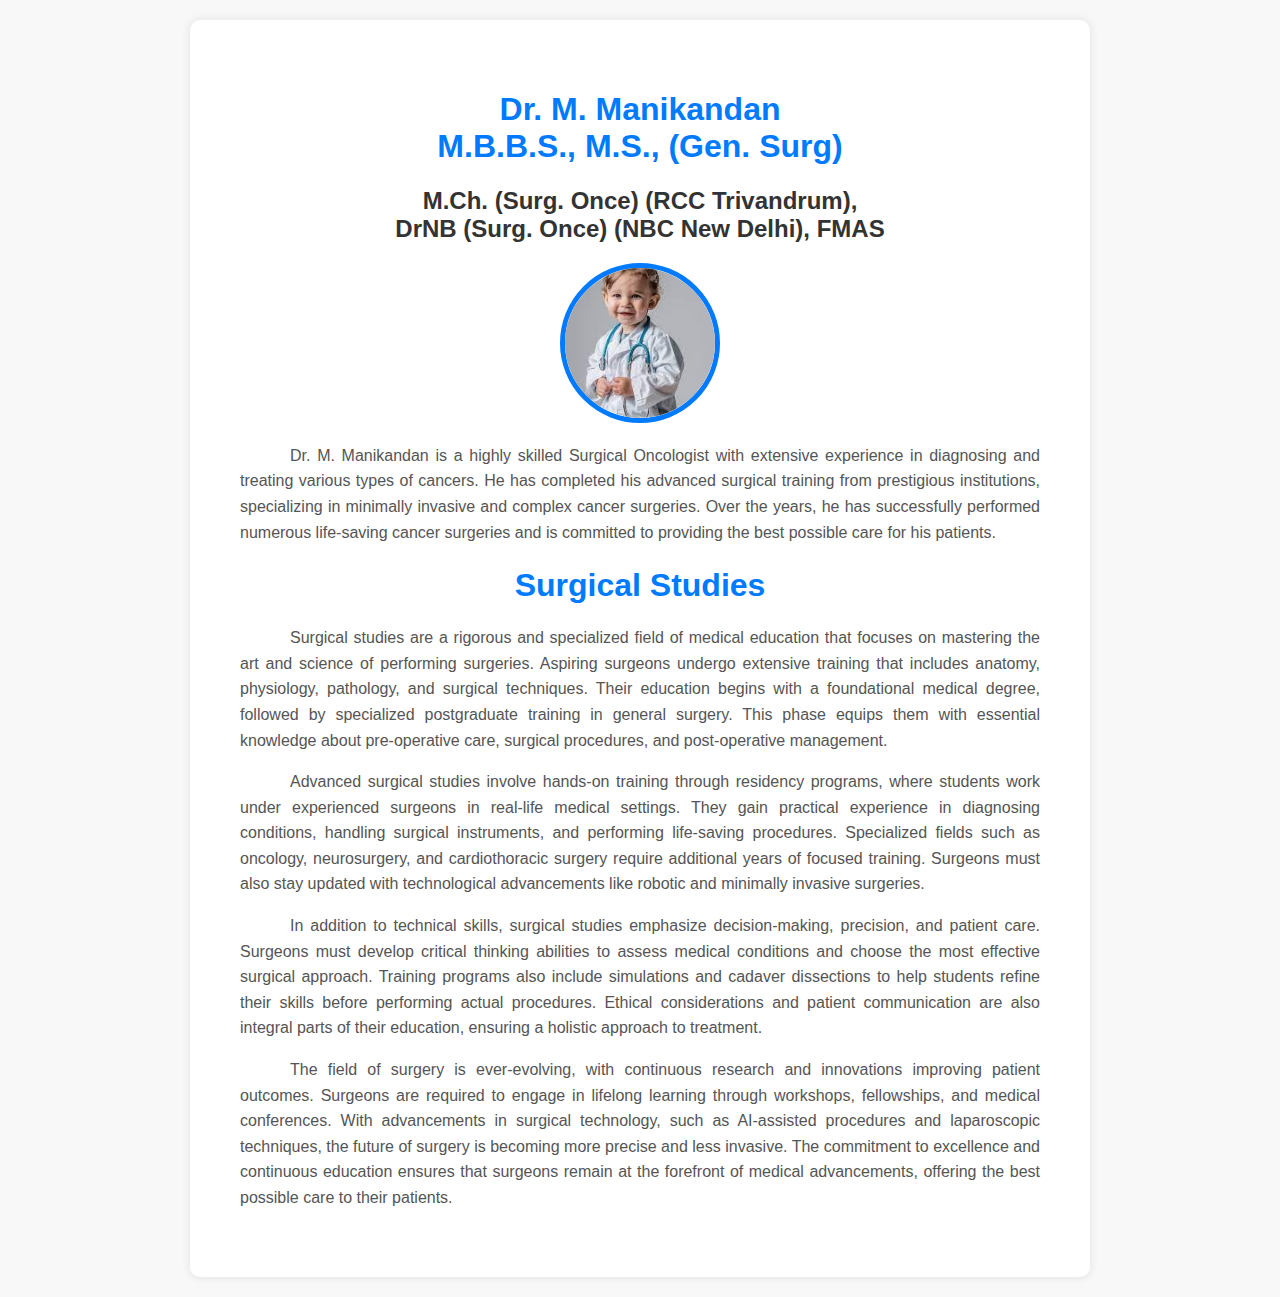
<file: bio.html>
<!DOCTYPE html>
<html lang="en">
<head>
    <meta charset="UTF-8">
    <meta name="viewport" content="width=device-width, initial-scale=1.0">
    <title>Dr. M. Manikandan - Biography</title>
    <style>
        body {
            font-family: Arial, sans-serif;
            margin: 0;
            padding: 0;
            background-color: #f8f8f8;
            text-align: center;
        }
        .container {
            max-width: 800px;
            margin: 20px auto;
            background: white;
            padding: 50px;
            border-radius: 10px;
            box-shadow: 0 0 10px rgba(0, 0, 0, 0.1);
        }

        .container p{
            text-indent: 50px;
        }
        .profile-img {
            width: 150px;
            height: 150px;
            border-radius: 50%;
            overflow: hidden;
            margin: 20px auto;
            border: 5px solid #007BFF;
            animation: bounce 2s infinite;
        }
        .profile-img img {
            width: 100%;
            height: 100%;
            object-fit: cover;
        }
        @keyframes bounce {
            0%, 100% { transform: translateY(0); }
            50% { transform: translateY(-10px); }
        }
        h1 {
            color: #007BFF;
        }
        h2 {
            color: #333;
        }
        p {
            color: #555;
            line-height: 1.6;
            text-align: justify;
            
        }
    </style>
</head>
<body>

    <div class="container">
        <h1>Dr. M. Manikandan <br> M.B.B.S., M.S., (Gen. Surg)</h1>
        <h2>M.Ch. (Surg. Once) (RCC Trivandrum),<br> DrNB (Surg. Once) (NBC New Delhi), FMAS</h2>
        <div class="profile-img">
        <img src="./images/doc.jpg" alt="Doctor Image"> </div>
        
        <p >
            Dr. M. Manikandan is a highly skilled Surgical Oncologist with extensive experience in diagnosing and treating various types of cancers.  
            He has completed his advanced surgical training from prestigious institutions, specializing in minimally invasive and complex cancer surgeries.  
            Over the years, he has successfully performed numerous life-saving cancer surgeries and is committed to providing the best possible care for his patients.
        </p>
        
            <h1>Surgical Studies</h1>
            <p>
                Surgical studies are a rigorous and specialized field of medical education that focuses on mastering the art and science of performing surgeries. 
                Aspiring surgeons undergo extensive training that includes anatomy, physiology, pathology, and surgical techniques. Their education begins with 
                a foundational medical degree, followed by specialized postgraduate training in general surgery. This phase equips them with essential knowledge 
                about pre-operative care, surgical procedures, and post-operative management.
            </p>
    
            <p>
                Advanced surgical studies involve hands-on training through residency programs, where students work under experienced surgeons in real-life medical settings. 
                They gain practical experience in diagnosing conditions, handling surgical instruments, and performing life-saving procedures. Specialized fields such as oncology, 
                neurosurgery, and cardiothoracic surgery require additional years of focused training. Surgeons must also stay updated with technological advancements like robotic 
                and minimally invasive surgeries.
            </p>
    
            <p>
                In addition to technical skills, surgical studies emphasize decision-making, precision, and patient care. Surgeons must develop critical thinking abilities 
                to assess medical conditions and choose the most effective surgical approach. Training programs also include simulations and cadaver dissections to help 
                students refine their skills before performing actual procedures. Ethical considerations and patient communication are also integral parts of their education, 
                ensuring a holistic approach to treatment.
            </p>
    
            <p>
                The field of surgery is ever-evolving, with continuous research and innovations improving patient outcomes. Surgeons are required to engage in lifelong learning 
                through workshops, fellowships, and medical conferences. With advancements in surgical technology, such as AI-assisted procedures and laparoscopic techniques, 
                the future of surgery is becoming more precise and less invasive. The commitment to excellence and continuous education ensures that surgeons remain at the forefront 
                of medical advancements, offering the best possible care to their patients.
            </p>
        

    </div>

</body>
</html>
</file>
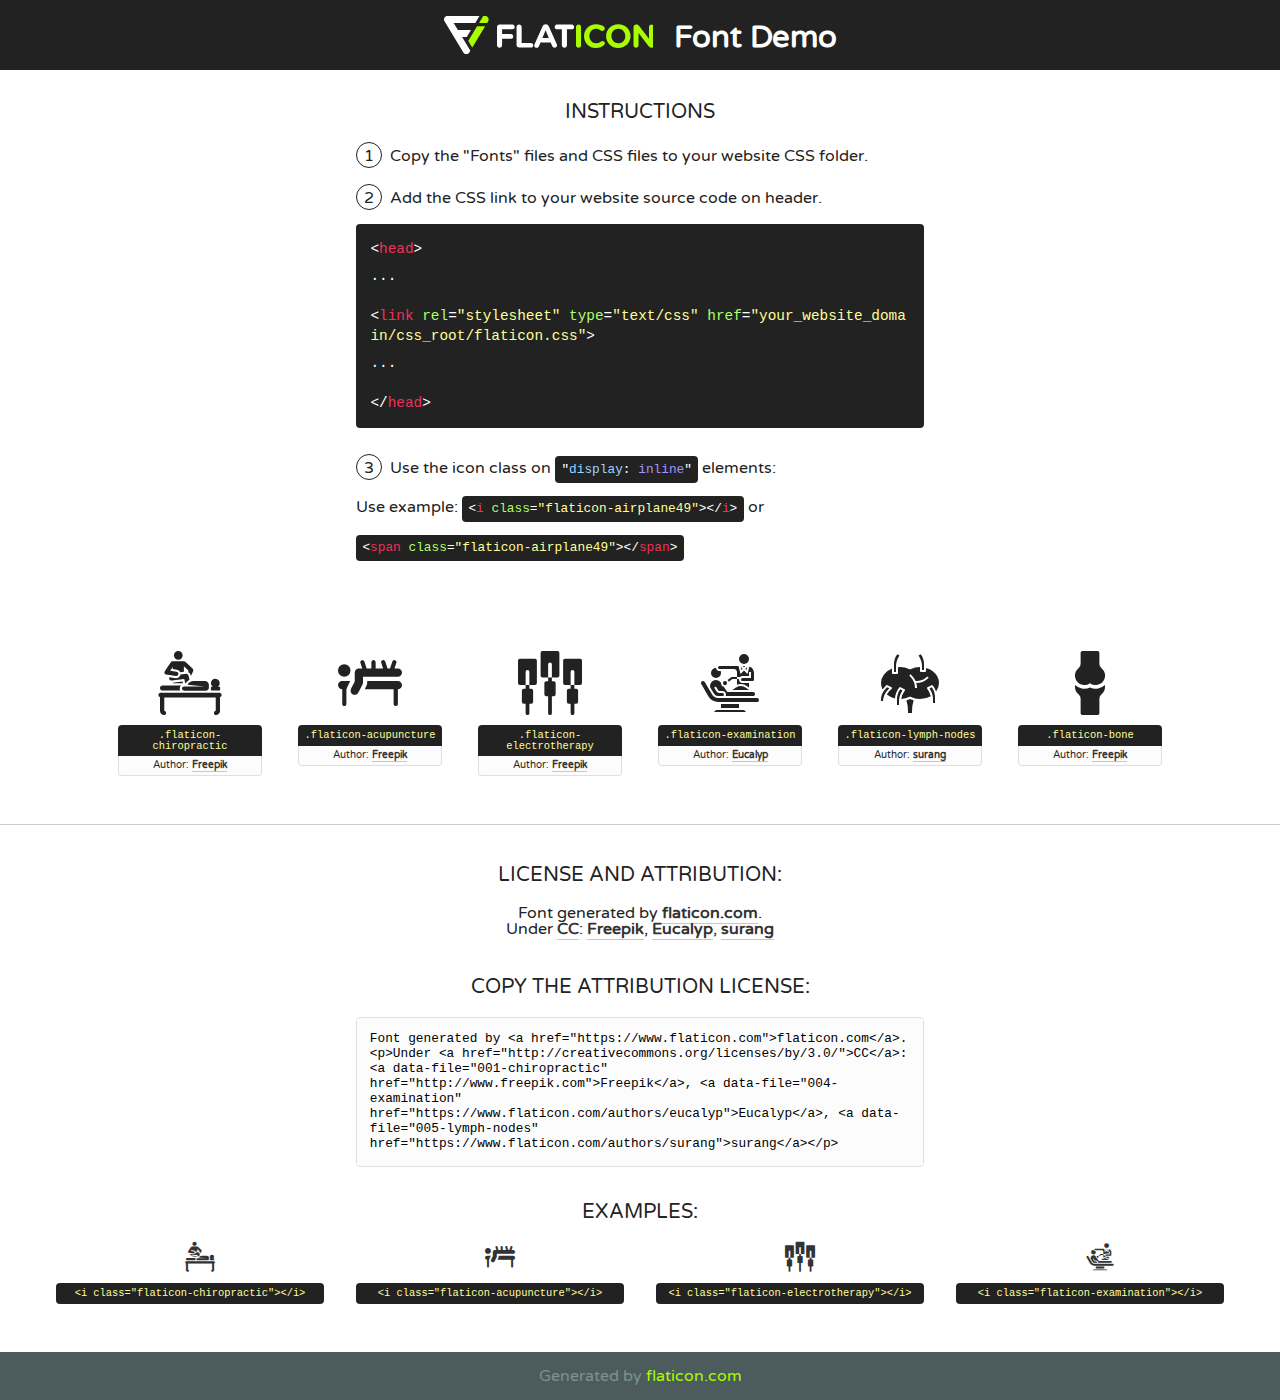
<file: fonts/flaticon/font/flaticon.html>
<!DOCTYPE html>
<!--
  Flaticon icon font: Flaticon
  Creation date: 26/02/2020 05:30
-->
<html>
<!DOCTYPE html>
<html>

<head>
    <title>Flaticon WebFont</title>
    <link href="http://fonts.googleapis.com/css?family=Varela+Round" rel="stylesheet" type="text/css" />
    <link rel="stylesheet" type="text/css" href="flaticon.css">
    <meta charset="UTF-8">
    <style>
    html, body, div, span, applet, object, iframe,
    h1, h2, h3, h4, h5, h6, p, blockquote, pre,
    a, abbr, acronym, address, big, cite, code,
    del, dfn, em, img, ins, kbd, q, s, samp,
    small, strike, strong, sub, sup, tt, var,
    b, u, i, center,
    dl, dt, dd, ol, ul, li,
    fieldset, form, label, legend,
    table, caption, tbody, tfoot, thead, tr, th, td,
    article, aside, canvas, details, embed, 
    figure, figcaption, footer, header, hgroup, 
    menu, nav, output, ruby, section, summary,
    time, mark, audio, video {
        margin: 0;
        padding: 0;
        border: 0;
        font-size: 100%;
        font: inherit;
        vertical-align: baseline;
    }
    /* HTML5 display-role reset for older browsers */
    article, aside, details, figcaption, figure, 
    footer, header, hgroup, menu, nav, section {
        display: block;
    }
    body {
        line-height: 1;
    }
    ol, ul {
        list-style: none;
    }
    blockquote, q {
        quotes: none;
    }
    blockquote:before, blockquote:after,
    q:before, q:after {
        content: '';
        content: none;
    }
    table {
        border-collapse: collapse;
        border-spacing: 0;
    }
    body {
        font-family: 'Varela Round', Helvetica, Arial, sans-serif;
        font-size: 16px;
        color: #222;
    }
    a {
        color: #333;
        border-bottom: 1px solid #a9fd00;
        font-weight: bold;
        text-decoration: none;
    }
    * {
        -moz-box-sizing: border-box;
        -webkit-box-sizing: border-box;
        box-sizing: border-box;
        margin: 0;
        padding: 0;
    }
    [class^="flaticon-"]:before, [class*=" flaticon-"]:before, [class^="flaticon-"]:after, [class*=" flaticon-"]:after {
        font-family: Flaticon;
        font-size: 30px;
        font-style: normal;
        margin-left: 20px;
        color: #333;
    }
    .wrapper {
        max-width: 600px;
        margin: auto;
        padding: 0 1em;
    }
    .title {
        font-size: 1.25em;
        text-align: center;
        margin-bottom: 1em;
        text-transform: uppercase;
    }
    header {
        text-align: center;
        background-color: #222;
        color: #fff;
        padding: 1em;
    }
    header .logo {
        width: 210px;
        height: 38px;
        display: inline-block;
        vertical-align: middle;
        margin-right: 1em;
        border: none;
    }
    header strong {
        font-size: 1.95em;
        font-weight: bold;
        vertical-align: middle;
        margin-top: 5px;
        display: inline-block;
    }
    .demo {
        margin: 2em auto;
        line-height: 1.25em;
    }
    .demo ul li {
        margin-bottom: 1em;
    }
    .demo ul li .num {
        color: #222;
        border-radius: 20px;
        display: inline-block;
        width: 26px;
        padding: 3px;
        height: 26px;
        text-align: center;
        margin-right: 0.5em;
        border: 1px solid #222;
    }
    .demo ul li code {
        background-color: #222;
        border-radius: 4px;
        padding: 0.25em 0.5em;
        display: inline-block;
        color: #fff;
        font-family: Consolas,Monaco,Lucida Console,Liberation Mono,DejaVu Sans Mono,Bitstream Vera Sans Mono,Courier New, monospace;
        font-weight: lighter;
        margin-top: 1em;
        font-size: 0.8em;
        word-break: break-all;
    }
    .demo ul li code.big {
        padding: 1em;
        font-size: 0.9em;
    }
    .demo ul li code .red {
        color: #EF3159;
    }
    .demo ul li code .green {
        color: #ACFF65;
    }
    .demo ul li code .yellow {
        color: #FFFF99;
    }
    .demo ul li code .blue {
        color: #99D3FF;
    }
    .demo ul li code .purple {
        color: #A295FF;
    }
    .demo ul li code .dots {
        margin-top: 0.5em;
        display: block;
    }
    #glyphs {
        border-bottom: 1px solid #ccc;
        padding: 2em 0;
        text-align: center;
    }
    .glyph {
        display: inline-block;
        width: 9em;
        margin: 1em;
        text-align: center;
        vertical-align: top;
        background: #FFF;
    }
    .glyph .glyph-icon {
        padding: 10px;
        display: block;
        font-family:"Flaticon";
        font-size: 64px;
        line-height: 1;
    }
    .glyph .glyph-icon:before {
        font-size: 64px;
        color: #222;
        margin-left: 0;
    }
    .class-name {
        font-size: 0.65em;
        background-color: #222;
        color: #fff;
        border-radius: 4px 4px 0 0;
        padding: 0.5em;
        color: #FFFF99;
        font-family: Consolas,Monaco,Lucida Console,Liberation Mono,DejaVu Sans Mono,Bitstream Vera Sans Mono,Courier New, monospace;
    }
    .author-name {
        font-size: 0.6em;
        background-color: #fcfcfd;
        border: 1px solid #DEDEE4;
        border-top: 0;
        border-radius: 0 0 4px 4px;
        padding: 0.5em;
    }
    .class-name:last-child {
        font-size: 10px;
        color:#888;
    }
    .class-name:last-child a {
        font-size: 10px;
        color:#555;
    }
    .class-name:last-child a:hover {
        color:#a9fd00;
    }
    .glyph > input {
        display: block;
        width: 100px;
        margin: 5px auto;
        text-align: center;
        font-size: 12px;
        cursor: text;
    }
    .glyph > input.icon-input {
        font-family:"Flaticon";
        font-size: 16px;
        margin-bottom: 10px;
    }
    .attribution .title {
        margin-top: 2em;
    }
    .attribution textarea {
        background-color: #fcfcfd;
        padding: 1em;
        border: none;
        box-shadow: none;
        border: 1px solid #DEDEE4;
        border-radius: 4px;
        resize: none;
        width: 100%;
        height: 150px;
        font-size: 0.8em;
        font-family: Consolas,Monaco,Lucida Console,Liberation Mono,DejaVu Sans Mono,Bitstream Vera Sans Mono,Courier New, monospace;
        -webkit-appearance: none;
    }
    .iconsuse {
        margin: 2em auto;
        text-align: center;
        max-width: 1200px;
    }
    .iconsuse:after {
        content: '';
        display: table;
        clear: both;
    }
    .iconsuse .image {
        float: left;
        width: 25%;
        padding: 0 1em;
    }
    .iconsuse .image p {
        margin-bottom: 1em;
    }
    .iconsuse .image span {
        display: block;
        font-size: 0.65em;
        background-color: #222;
        color: #fff;
        border-radius: 4px;
        padding: 0.5em;
        color: #FFFF99;
        margin-top: 1em;
        font-family: Consolas,Monaco,Lucida Console,Liberation Mono,DejaVu Sans Mono,Bitstream Vera Sans Mono,Courier New, monospace;
    }
    #footer {
        text-align: center;
        background-color: #4C5B5C;
        color: #7c9192;
        padding: 1em;
    }
    #footer a {
        border: none;
        color: #a9fd00;
        font-weight: normal;
    }
    @media (max-width: 960px) {
        .iconsuse .image {
            width: 50%;
        }
    }
    @media (max-width: 560px) {
        .iconsuse .image {
            width: 100%;
        }
    }
    </style>
</head>

<body class="characters-off">

    <header>
        <a href="https://www.flaticon.com" target="_blank" class="logo">
            <svg version="1.1" xmlns="http://www.w3.org/2000/svg" xmlns:xlink="http://www.w3.org/1999/xlink" xmlns:a="http://ns.adobe.com/AdobeSVGViewerExtensions/3.0/" viewBox="0 0 560.875 102.036" enable-background="new 0 0 560.875 102.036" xml:space="preserve">
                <defs>
                </defs>
                <g>
                    <g class="letters">
                        <path fill="#ffffff" d="M141.596,29.675c0-3.777,2.985-6.767,6.764-6.767h34.438c3.426,0,6.15,2.728,6.15,6.15
                        c0,3.43-2.724,6.149-6.15,6.149h-27.674v13.091h23.719c3.429,0,6.151,2.724,6.151,6.15c0,3.43-2.723,6.149-6.151,6.149h-23.719
                        v17.574c0,3.773-2.986,6.761-6.764,6.761c-3.779,0-6.764-2.989-6.764-6.761V29.675z"></path>
                        <path fill="#ffffff" d="M193.844,29.149c0-3.781,2.985-6.767,6.764-6.767c3.776,0,6.763,2.985,6.763,6.767v42.957h25.039
                        c3.426,0,6.149,2.726,6.149,6.153c0,3.425-2.723,6.15-6.149,6.15h-31.802c-3.779,0-6.764-2.986-6.764-6.768V29.149z"></path>
                        <path fill="#ffffff" d="M241.891,75.71l21.438-48.407c1.492-3.341,4.215-5.357,7.906-5.357h0.792
                        c3.686,0,6.323,2.017,7.815,5.357l21.439,48.407c0.436,0.967,0.701,1.845,0.701,2.723c0,3.602-2.809,6.501-6.414,6.501
                        c-3.161,0-5.269-1.845-6.499-4.655l-4.132-9.661h-27.059l-4.301,10.102c-1.144,2.631-3.426,4.214-6.237,4.214
                        c-3.517,0-6.24-2.81-6.24-6.325C241.1,77.64,241.451,76.677,241.891,75.71z M279.932,58.666l-8.521-20.297l-8.526,20.297H279.932
                        z"></path>
                        <path fill="#ffffff" d="M314.864,35.387H301.86c-3.429,0-6.239-2.813-6.239-6.238c0-3.429,2.811-6.24,6.239-6.24h39.533
                        c3.426,0,6.237,2.811,6.237,6.24c0,3.425-2.811,6.238-6.237,6.238h-13.001v42.785c0,3.773-2.99,6.761-6.764,6.761
                        c-3.779,0-6.764-2.989-6.764-6.761V35.387z"></path>
                        <path fill="#A9FD00" d="M352.615,29.149c0-3.781,2.985-6.767,6.767-6.767c3.774,0,6.761,2.985,6.761,6.767v49.024
                        c0,3.773-2.987,6.761-6.761,6.761c-3.781,0-6.767-2.989-6.767-6.761V29.149z"></path>
                        <path fill="#A9FD00" d="M374.132,53.836v-0.179c0-17.481,13.178-31.801,32.065-31.801c9.22,0,15.459,2.458,20.557,6.238
                        c1.402,1.054,2.637,2.985,2.637,5.357c0,3.692-2.985,6.59-6.681,6.59c-1.845,0-3.071-0.702-4.044-1.319
                        c-3.776-2.813-7.729-4.393-12.562-4.393c-10.364,0-17.831,8.611-17.831,19.154v0.173c0,10.542,7.291,19.329,17.831,19.329
                        c5.715,0,9.492-1.756,13.359-4.834c1.049-0.874,2.458-1.491,4.039-1.491c3.429,0,6.325,2.813,6.325,6.236
                        c0,2.106-1.056,3.78-2.282,4.834c-5.539,4.834-12.036,7.733-21.878,7.733C387.572,85.464,374.132,71.493,374.132,53.836z"></path>
                        <path fill="#A9FD00" d="M433.009,53.836v-0.179c0-17.481,13.79-31.801,32.766-31.801c18.981,0,32.592,14.143,32.592,31.628v0.173
                        c0,17.483-13.785,31.807-32.769,31.807C446.625,85.464,433.009,71.32,433.009,53.836z M484.224,53.836v-0.179
                        c0-10.539-7.725-19.326-18.626-19.326c-10.893,0-18.449,8.611-18.449,19.154v0.173c0,10.542,7.73,19.329,18.626,19.329
                        C476.676,72.986,484.224,64.378,484.224,53.836z"></path>
                        <path fill="#A9FD00" d="M506.233,29.321c0-3.774,2.99-6.763,6.767-6.763h1.401c3.252,0,5.183,1.583,7.029,3.953l26.093,34.265
                        V29.059c0-3.692,2.99-6.677,6.681-6.677c3.683,0,6.671,2.985,6.671,6.677v48.934c0,3.78-2.987,6.765-6.764,6.765h-0.436
                        c-3.257,0-5.188-1.581-7.034-3.953l-27.056-35.492v32.944c0,3.687-2.985,6.676-6.678,6.676c-3.683,0-6.673-2.989-6.673-6.676
                        V29.321z"></path>
                    </g>
                    <g class="insignia">
                        <path fill="#ffffff" d="M48.372,56.137h12.517l11.156-18.537H37.186L25.688,18.539h57.825L94.668,0H9.271
                        C5.925,0,2.842,1.801,1.198,4.716c-1.644,2.907-1.593,6.482,0.134,9.343l50.38,83.501c1.678,2.781,4.689,4.476,7.938,4.476
                        c3.246,0,6.257-1.695,7.935-4.476l2.898-4.804L48.372,56.137z"></path>
                        <g class="i">
                            <path fill="#A9FD00" d="M93.575,18.539h0.031v0.004l21.652,0.004l2.705-4.488c1.727-2.861,1.778-6.436,0.133-9.343
                            C116.454,1.801,113.371,0,110.026,0h-5.294L93.575,18.539z"></path>
                            <polygon fill="#A9FD00" points="88.291,27.356 64.725,66.486 75.519,84.404 109.942,27.356"></polygon>
                        </g>
                    </g>
                </g>
            </svg>
        </a>
        <strong>Font Demo</strong>
    </header>


    <section class="demo wrapper">

        <p class="title">Instructions</p>

        <ul>
            <li>
                <span class="num">1</span>Copy the "Fonts" files and CSS files to your website CSS folder.
            </li>
            <li>
                <span class="num">2</span>Add the CSS link to your website source code on header.
                <code class="big">
                    &lt;<span class="red">head</span>&gt;
                    <br/><span class="dots">...</span>
                    <br/>&lt;<span class="red">link</span> <span class="green">rel</span>=<span class="yellow">"stylesheet"</span> <span class="green">type</span>=<span class="yellow">"text/css"</span> <span class="green">href</span>=<span class="yellow">"your_website_domain/css_root/flaticon.css"</span>&gt;
                    <br/><span class="dots">...</span>
                    <br/>&lt;/<span class="red">head</span>&gt;
                </code>
            </li>

            <li>
                <p>
                    <span class="num">3</span>Use the icon class on <code>"<span class="blue">display</span>:<span class="purple"> inline</span>"</code> elements:
                    <br />
                    Use example: <code>&lt;<span class="red">i</span> <span class="green">class</span>=<span class="yellow">&quot;flaticon-airplane49&quot;</span>&gt;&lt;/<span class="red">i</span>&gt;</code> or <code>&lt;<span class="red">span</span> <span class="green">class</span>=<span class="yellow">&quot;flaticon-airplane49&quot;</span>&gt;&lt;/<span class="red">span</span>&gt;</code>
            </li>
        </ul>

    </section>




   <section id="glyphs">          
    
      
        <div class="glyph"><div class="glyph-icon flaticon-chiropractic"></div>
            <div class="class-name">.flaticon-chiropractic</div>
            <div class="author-name">Author: <a data-file="001-chiropractic" href="http://www.freepik.com">Freepik</a> </div> 
        </div>        
        
        <div class="glyph"><div class="glyph-icon flaticon-acupuncture"></div>
            <div class="class-name">.flaticon-acupuncture</div>
            <div class="author-name">Author: <a data-file="002-acupuncture" href="http://www.freepik.com">Freepik</a> </div> 
        </div>        
        
        <div class="glyph"><div class="glyph-icon flaticon-electrotherapy"></div>
            <div class="class-name">.flaticon-electrotherapy</div>
            <div class="author-name">Author: <a data-file="003-electrotherapy" href="http://www.freepik.com">Freepik</a> </div> 
        </div>        
        
        <div class="glyph"><div class="glyph-icon flaticon-examination"></div>
            <div class="class-name">.flaticon-examination</div>
            <div class="author-name">Author: <a data-file="004-examination" href="https://www.flaticon.com/authors/eucalyp">Eucalyp</a> </div> 
        </div>        
        
        <div class="glyph"><div class="glyph-icon flaticon-lymph-nodes"></div>
            <div class="class-name">.flaticon-lymph-nodes</div>
            <div class="author-name">Author: <a data-file="005-lymph-nodes" href="https://www.flaticon.com/authors/surang">surang</a> </div> 
        </div>        
        
        <div class="glyph"><div class="glyph-icon flaticon-bone"></div>
            <div class="class-name">.flaticon-bone</div>
            <div class="author-name">Author: <a data-file="006-bone" href="http://www.freepik.com">Freepik</a> </div> 
        </div>        
        

    </section>



    <section class="attribution wrapper"   style="text-align:center;">

      <div class="title">License and attribution:</div><div class="attrDiv">Font generated by <a href="https://www.flaticon.com">flaticon.com</a>. <div><p>Under <a href="http://creativecommons.org/licenses/by/3.0/">CC</a>: <a data-file="001-chiropractic" href="http://www.freepik.com">Freepik</a>, <a data-file="004-examination" href="https://www.flaticon.com/authors/eucalyp">Eucalyp</a>, <a data-file="005-lymph-nodes" href="https://www.flaticon.com/authors/surang">surang</a></p>  </div>
      </div>
      <div class="title">Copy the Attribution License:</div>

    <textarea onclick="this.focus();this.select();">Font generated by &lt;a href=&quot;https://www.flaticon.com&quot;&gt;flaticon.com&lt;/a&gt;. <p>Under <a href="http://creativecommons.org/licenses/by/3.0/">CC</a>: <a data-file="001-chiropractic" href="http://www.freepik.com">Freepik</a>, <a data-file="004-examination" href="https://www.flaticon.com/authors/eucalyp">Eucalyp</a>, <a data-file="005-lymph-nodes" href="https://www.flaticon.com/authors/surang">surang</a></p>  
     </textarea>

    </section>

    <section class="iconsuse">

          <div class="title">Examples:</div>            
             
            <div class="image">
                <p>
                    <i class="glyph-icon flaticon-chiropractic"></i> 
                    <span>&lt;i class=&quot;flaticon-chiropractic&quot;&gt;&lt;/i&gt;</span>
                </p>
            </div>
            
            <div class="image">
                <p>
                    <i class="glyph-icon flaticon-acupuncture"></i> 
                    <span>&lt;i class=&quot;flaticon-acupuncture&quot;&gt;&lt;/i&gt;</span>
                </p>
            </div>
            
            <div class="image">
                <p>
                    <i class="glyph-icon flaticon-electrotherapy"></i> 
                    <span>&lt;i class=&quot;flaticon-electrotherapy&quot;&gt;&lt;/i&gt;</span>
                </p>
            </div>
            
            <div class="image">
                <p>
                    <i class="glyph-icon flaticon-examination"></i> 
                    <span>&lt;i class=&quot;flaticon-examination&quot;&gt;&lt;/i&gt;</span>
                </p>
            </div>
                       
        </div>
                            
    </section>

<div id="footer">
    <div>Generated by <a href="https://www.flaticon.com">flaticon.com</a>
    </div>
</div>



</body>
</html>
</file>
<file: fonts/flaticon/font/flaticon.css>
/*
  	Flaticon icon font: Flaticon
  	Creation date: 26/02/2020 05:30
  	*/

@font-face {
  font-family: "Flaticon";
  src: url("./Flaticon.eot");
  src: url("./Flaticon.eot?#iefix") format("embedded-opentype"),
       url("./Flaticon.woff2") format("woff2"),
       url("./Flaticon.woff") format("woff"),
       url("./Flaticon.ttf") format("truetype"),
       url("./Flaticon.svg#Flaticon") format("svg");
  font-weight: normal;
  font-style: normal;
}

@media screen and (-webkit-min-device-pixel-ratio:0) {
  @font-face {
    font-family: "Flaticon";
    src: url("./Flaticon.svg#Flaticon") format("svg");
  }
}

[class^="flaticon-"]:before, [class*=" flaticon-"]:before,
[class^="flaticon-"]:after, [class*=" flaticon-"]:after {   
  font-family: Flaticon;
        font-size: 20px;
font-style: normal;
margin-left: 20px;
}

.flaticon-chiropractic:before { content: "\f100"; }
.flaticon-acupuncture:before { content: "\f101"; }
.flaticon-electrotherapy:before { content: "\f102"; }
.flaticon-examination:before { content: "\f103"; }
.flaticon-lymph-nodes:before { content: "\f104"; }
.flaticon-bone:before { content: "\f105"; }
</file>
